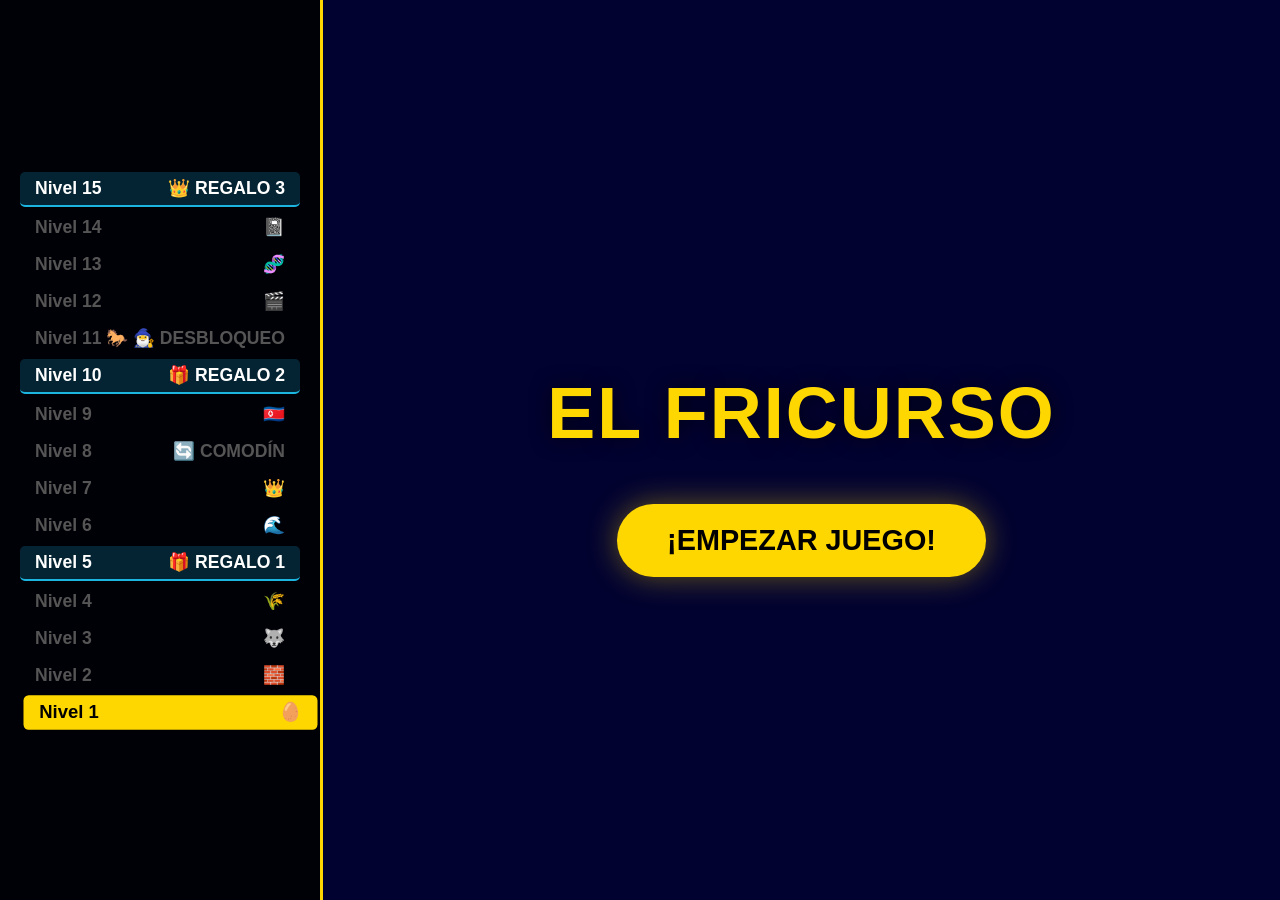
<file: index.html>
<!DOCTYPE html>
<html lang="es">
<head>
    <meta charset="UTF-8">
    <meta name="viewport" content="width=device-width, initial-scale=1.0">
    <title>El Fricurso - Edición Especial</title>
    <link rel="icon" href="favicon.svg" type="image/svg+xml">
    <link rel="apple-touch-icon" href="apple-touch-icon.png">
    <link rel="stylesheet" href="style.css">
</head>
<body>

    <audio id="snd-suspense" loop src="https://actions.google.com/sounds/v1/ambiences/creepy_gothic_dungeon.ogg"></audio>
    <audio id="snd-correct" src="https://actions.google.com/sounds/v1/cartoon/cartoon_cowbell.ogg"></audio>
    <audio id="snd-wrong" src="https://actions.google.com/sounds/v1/horror/creepy_slasher_gasp.ogg"></audio>

    <div id="modal" class="game-modal">
        <h1 id="modal-title" style="color: var(--gold); font-size: 3em; text-align: center;"></h1>
        <div id="modal-desc" style="font-size: 1.5em; margin: 20px; text-align: center; max-width: 800px;"></div>
        <button id="modal-continue-btn" onclick="closeModal()" style="padding: 15px 40px; cursor: pointer; font-weight: bold; background: var(--gold); border: none; border-radius: 5px;">CONTINUAR</button>
    </div>

    <div id="modal-countdown" class="game-modal">
        <h1 id="countdown-title" style="color: var(--gold); font-size: 2.5em; text-align: center; margin-bottom: 10px;"></h1>
        <div id="countdown-desc" style="font-size: 1.2em; text-align: center; max-width: 600px; color: #ccc;"></div>
        <div id="timer-display">60</div>
        <button onclick="closeCountdownModal()" style="padding: 12px 35px; cursor: pointer; font-weight: bold; background: var(--safe-blue); color: white; border: none; border-radius: 5px; font-size: 1.1em;">CERRAR COMODÍN</button>
    </div>

    <div id="modal-recovery" class="game-modal">
        <h1 style="color: var(--safe-blue); font-size: 2.8em; text-align: center; margin-bottom: 10px;">🔄 SANTUARIO DE COMODINES</h1>
        <div style="font-size: 1.4em; text-align: center; margin-bottom: 25px; max-width: 700px;">
            Has alcanzado el Nivel 8. Las fuerzas del Fricurso te conceden una bendición:<br>
            <span style="color: var(--gold); font-weight: bold;">Elige un comodín gastado para devolverlo a la vida.</span>
        </div>
        <div id="recovery-options-container"></div>
    </div>

    <div id="prize-ladder"></div>

    <div id="game-area">
        <div id="welcome-screen">
            <h1 style="color: var(--gold); font-size: 4.5em; margin-bottom: 50px; text-align: center; text-shadow: 0 0 20px rgba(0,0,0,0.6); font-weight: bold; letter-spacing: 2px;">EL FRICURSO</h1>
            <button class="action-btn btn-start-game" onclick="startGameNow()">¡EMPEZAR JUEGO!</button>
        </div>

        <div id="lifelines">
            <button class="lifeline" id="ll-50" onclick="use5050()">50:50</button>
            <button class="lifeline" id="ll-pub" onclick="startTimeLifeline('Público')">👥 Público</button>
            <button class="lifeline" id="ll-tel" onclick="startTimeLifeline('Llamada')">📞 Llamada</button>
            <button class="lifeline locked" style="border-color: var(--magic-purple)" id="ll-pablito" onclick="usePablito()">🔒 Pablito (Nvl 11)</button>
        </div>

        <div id="question-box"><div id="q-text">Cargando...</div></div>

        <div id="reveal-container">
            <button class="action-btn reveal-btn" onclick="revealAnswersNow()">🔮 REVELAR OPCIONES</button>
            <button class="action-btn change-btn" onclick="changeQuestionNow()">🔄 CAMBIAR PREGUNTA</button>
        </div>

        <div class="answers-grid" id="answers-grid-id">
            <button class="ans-btn" id="btn0" onclick="handleSelect(0)">A: <span id="span0"></span></button>
            <button class="ans-btn" id="btn1" onclick="handleSelect(1)">B: <span id="span1"></span></button>
            <button class="ans-btn" id="btn2" onclick="handleSelect(2)">C: <span id="span2"></span></button>
            <button class="ans-btn" id="btn3" onclick="handleSelect(3)">D: <span id="span3"></span></button>
        </div>
    </div>

    <script src="js.js"></script>
</body>
</html>
</file>
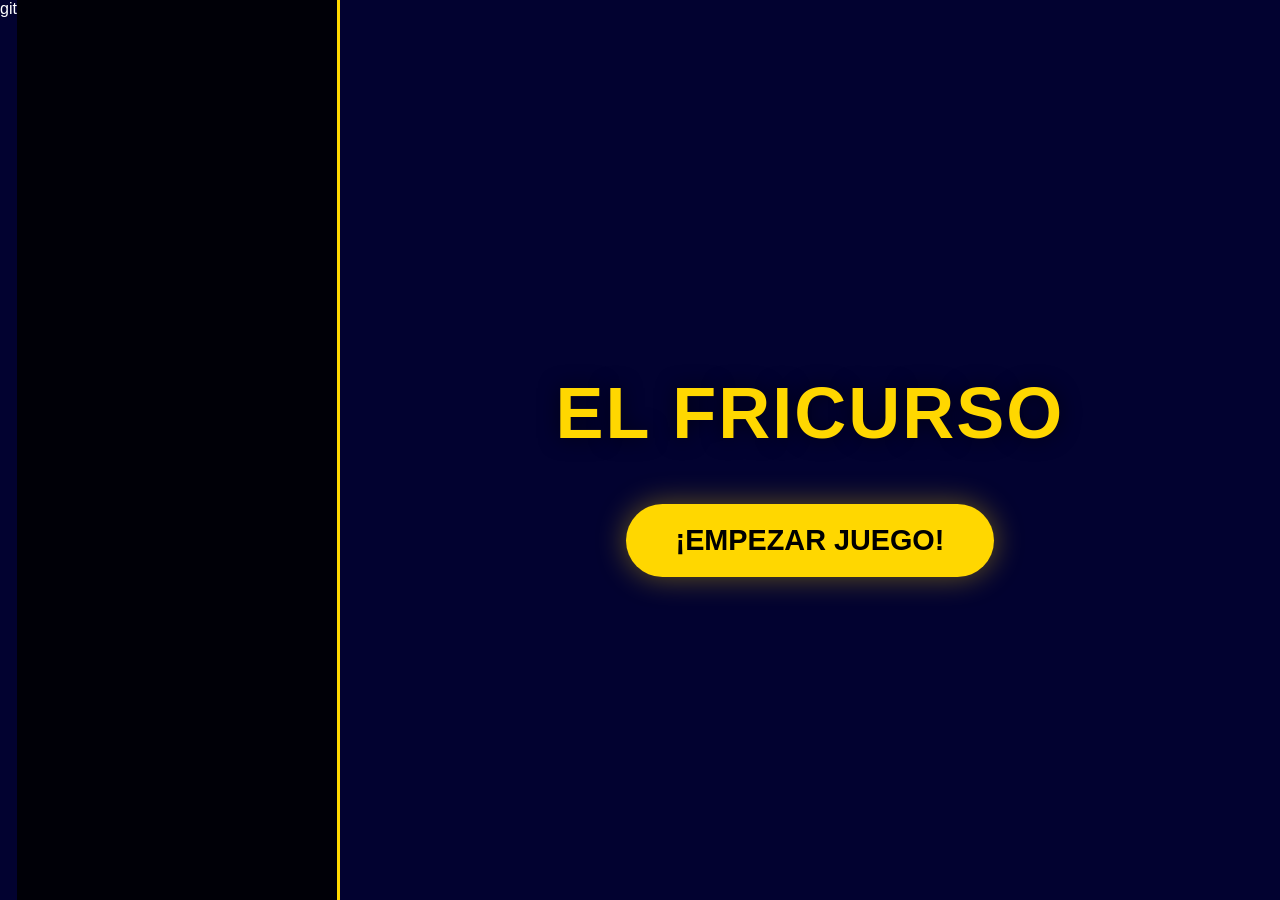
<file: quien quiere ser friki.html>
<!DOCTYPE html>
<html lang="es">
<head>
    <meta charset="UTF-8">
    <meta name="viewport" content="width=device-width, initial-scale=1.0">
    <title>El Fricurso - Edición Especial</title>
    <link rel="stylesheet" href="style.css">
    <link rel="stylesheet" href="js.js">
</head>
<body>

    <audio id="snd-suspense" loop src="https://actions.google.com/sounds/v1/ambiences/creepy_gothic_dungeon.ogg"></audio>
    <audio id="snd-correct" src="https://actions.google.com/sounds/v1/cartoon/cartoon_cowbell.ogg"></audio>
    <audio id="snd-wrong" src="https://actions.google.com/sounds/v1/horror/creepy_slasher_gasp.ogg"></audio>git 

    <div id="modal" class="game-modal">
        <h1 id="modal-title" style="color: var(--gold); font-size: 3em; text-align: center;"></h1>
        <div id="modal-desc" style="font-size: 1.5em; margin: 20px; text-align: center; max-width: 800px;"></div>
        <button id="modal-continue-btn" onclick="closeModal()" style="padding: 15px 40px; cursor: pointer; font-weight: bold; background: var(--gold); border: none; border-radius: 5px;">CONTINUAR</button>
    </div>

    <div id="modal-countdown" class="game-modal">
        <h1 id="countdown-title" style="color: var(--gold); font-size: 2.5em; text-align: center; margin-bottom: 10px;"></h1>
        <div id="countdown-desc" style="font-size: 1.2em; text-align: center; max-width: 600px; color: #ccc;"></div>
        <div id="timer-display">60</div>
        <button onclick="closeCountdownModal()" style="padding: 12px 35px; cursor: pointer; font-weight: bold; background: var(--safe-blue); color: white; border: none; border-radius: 5px; font-size: 1.1em;">CERRAR COMODÍN</button>
    </div>

    <div id="modal-recovery" class="game-modal">
        <h1 style="color: var(--safe-blue); font-size: 2.8em; text-align: center; margin-bottom: 10px;">🔄 SANTUARIO DE COMODINES</h1>
        <div style="font-size: 1.4em; text-align: center; margin-bottom: 25px; max-width: 700px;">
            Has alcanzado el Nivel 8. Las fuerzas del Fricurso te conceden una bendición:<br>
            <span style="color: var(--gold); font-weight: bold;">Elige un comodín gastado para devolverlo a la vida.</span>
        </div>
        <div id="recovery-options-container"></div>
    </div>

    <div id="prize-ladder"></div>

    <div id="game-area">
        <div id="welcome-screen">
            <h1 style="color: var(--gold); font-size: 4.5em; margin-bottom: 50px; text-align: center; text-shadow: 0 0 20px rgba(0,0,0,0.6); font-weight: bold; letter-spacing: 2px;">EL FRICURSO</h1>
            <button class="action-btn btn-start-game" onclick="startGameNow()">¡EMPEZAR JUEGO!</button>
        </div>

        <div id="lifelines">
            <button class="lifeline" id="ll-50" onclick="use5050()">50:50</button>
            <button class="lifeline" id="ll-pub" onclick="startTimeLifeline('Público')">👥 Público</button>
            <button class="lifeline" id="ll-tel" onclick="startTimeLifeline('Llamada')">📞 Llamada</button>
            <button class="lifeline locked" style="border-color: var(--magic-purple)" id="ll-pablito" onclick="usePablito()">🔒 Pablito (Nvl 11)</button>
        </div>

        <div id="question-box"><div id="q-text">Cargando...</div></div>

        <div id="reveal-container">
            <button class="action-btn reveal-btn" onclick="revealAnswersNow()">🔮 REVELAR OPCIONES</button>
            <button class="action-btn change-btn" onclick="changeQuestionNow()">🔄 CAMBIAR PREGUNTA</button>
        </div>

        <div class="answers-grid" id="answers-grid-id">
            <button class="ans-btn" id="btn0" onclick="handleSelect(0)">A: <span id="span0"></span></button>
            <button class="ans-btn" id="btn1" onclick="handleSelect(1)">B: <span id="span1"></span></button>
            <button class="ans-btn" id="btn2" onclick="handleSelect(2)">C: <span id="span2"></span></button>
            <button class="ans-btn" id="btn3" onclick="handleSelect(3)">D: <span id="span3"></span></button>
        </div>
    </div>

</body>
</html>
</file>
<file: style.css>
:root {
    --dark-blue: #020230;
    --gold: #ffd700;
    --safe-blue: #1cb5e0;
    --magic-purple: #9b59b6;
    --orange-select: #ff8c00;
    --danger-red: #ff4757;
    --emerald-green: #2ecc71;
}

body {
    background-color: var(--dark-blue);
    color: white;
    font-family: 'Segoe UI', sans-serif;
    margin: 0;
    display: flex;
    height: 100vh;
    overflow: hidden;
}

#prize-ladder {
    width: 280px;
    background: rgba(0, 0, 0, 0.85);
    padding: 20px;
    display: flex;
    flex-direction: column-reverse;
    justify-content: center;
    border-right: 3px solid var(--gold);
}

.step {
    padding: 6px 15px;
    margin: 2px 0;
    border-radius: 5px;
    color: #555;
    font-weight: bold;
    display: flex;
    justify-content: space-between;
    font-size: 1.1em;
}

.step.active { background: var(--gold); color: black; transform: scale(1.05) translateX(10px); }
.step.safe { color: white; border-bottom: 2px solid var(--safe-blue); background: rgba(28, 181, 224, 0.2); }

#game-area {
    flex-grow: 1;
    display: flex;
    flex-direction: column;
    align-items: center;
    justify-content: center;
    gap: 25px;
    padding: 20px;
    position: relative;
}

#lifelines { display: flex; gap: 15px; flex-wrap: wrap; justify-content: center; }
.lifeline {
    padding: 12px 18px;
    border: 2px solid var(--gold);
    border-radius: 30px;
    background: rgba(0,0,0,0.4);
    color: white;
    cursor: pointer;
    font-weight: bold;
    transition: all 0.3s ease;
}
.lifeline.used { opacity: 0.2; text-decoration: line-through; cursor: not-allowed; }
.lifeline.locked { opacity: 0.15; cursor: not-allowed; border-color: #444; color: #666; }

#question-box {
    width: 85%;
    max-width: 800px;
    min-height: 120px;
    padding: 30px;
    border: 2px solid white;
    border-radius: 50px 0 50px 0;
    text-align: center;
    background: rgba(255,255,255,0.05);
    font-size: 1.5em;
    display: flex;
    align-items: center;
    justify-content: center;
    z-index: 10;
}

.answers-grid {
    display: grid;
    grid-template-columns: 1fr 1fr;
    gap: 20px;
    width: 85%;
    max-width: 800px;
    position: relative;
}

.ans-btn {
    padding: 20px;
    background: rgba(0,0,0,0.6);
    border: 2px solid var(--safe-blue);
    color: white;
    border-radius: 10px;
    cursor: pointer;
    font-size: 1.2em;
    text-align: left;
    opacity: 0;
    transition: opacity 0.8s ease, background-color 0.3s ease, color 0.3s ease;
}

.ans-btn:hover:not(:disabled):not(.marked) { background: var(--gold); color: black; }

.ans-btn.marked {
    background-color: var(--orange-select) !important;
    color: white !important;
    border-color: white;
    animation: pulse 1s infinite alternate;
}

@keyframes pulse {
    from { transform: scale(1); }
    to { transform: scale(1.02); }
}

.game-modal {
    display: none;
    position: fixed;
    top: 0; left: 0; width: 100%; height: 100%;
    background: rgba(0,0,0,0.95);
    flex-direction: column;
    align-items: center;
    justify-content: center;
    z-index: 1000;
}

#timer-display {
    font-size: 4.5em;
    font-weight: bold;
    color: var(--safe-blue);
    margin: 20px 0;
    font-variant-numeric: tabular-nums;
    text-shadow: 0 0 20px rgba(28, 181, 224, 0.5);
}
#timer-display.danger {
    color: var(--danger-red);
    text-shadow: 0 0 20px rgba(255, 71, 87, 0.5);
    animation: pulse 0.5s infinite alternate;
}

.recovery-btn {
    padding: 12px 25px;
    margin: 10px;
    background: rgba(255,255,255,0.1);
    border: 2px solid var(--gold);
    color: white;
    font-weight: bold;
    cursor: pointer;
    border-radius: 5px;
    font-size: 1.1em;
}
.recovery-btn:hover {
    background: var(--gold);
    color: black;
}

/* PANTALLAS SUPERPUESTAS */
#welcome-screen {
    position: absolute;
    top: 0; left: 0; width: 100%; height: 100%;
    background: var(--dark-blue);
    display: flex;
    flex-direction: column;
    align-items: center;
    justify-content: center;
    z-index: 500;
}

/* CUADRO DE MANDOS DE LA RECTA FINAL (P11+) */
#reveal-container {
    display: none;
    gap: 25px;
    justify-content: center;
    align-items: center;
    width: 85%;
    max-width: 800px;
    margin-top: 10px;
}

.action-btn {
    padding: 20px 40px;
    font-size: 1.4em;
    color: black;
    border: none;
    border-radius: 50px;
    font-weight: bold;
    cursor: pointer;
    transition: transform 0.2s, box-shadow 0.2s;
}
.action-btn:active { transform: scale(0.97); }
.action-btn:focus-visible { outline: 3px solid white; outline-offset: 3px; }

.btn-start-game {
    background: var(--gold);
    font-size: 1.8em;
    padding: 20px 50px;
    box-shadow: 0 0 30px rgba(255, 215, 0, 0.4);
}
.btn-start-game:hover {
    transform: scale(1.05);
    box-shadow: 0 0 40px rgba(255, 215, 0, 0.7);
}

.reveal-btn {
    background: var(--magic-purple);
    color: white;
    box-shadow: 0 0 30px rgba(155, 89, 182, 0.4);
    flex: 1;
}
.reveal-btn:hover {
    transform: scale(1.03);
    box-shadow: 0 0 40px rgba(155, 89, 182, 0.7);
}

.change-btn {
    background: var(--danger-red);
    color: white;
    box-shadow: 0 0 30px rgba(255, 71, 87, 0.4);
    flex: 1;
}
.change-btn:hover {
    transform: scale(1.03);
    box-shadow: 0 0 40px rgba(255, 71, 87, 0.7);
}

/* En móvil, los botones de la recta final uno encima del otro */
@media (max-width: 700px) {
    #reveal-container { flex-direction: column; gap: 15px; }
    .reveal-btn, .change-btn { width: 100%; padding: 16px 20px; font-size: 1.1em; }
    .btn-start-game { font-size: 1.3em; padding: 16px 32px; }
}
</file>
